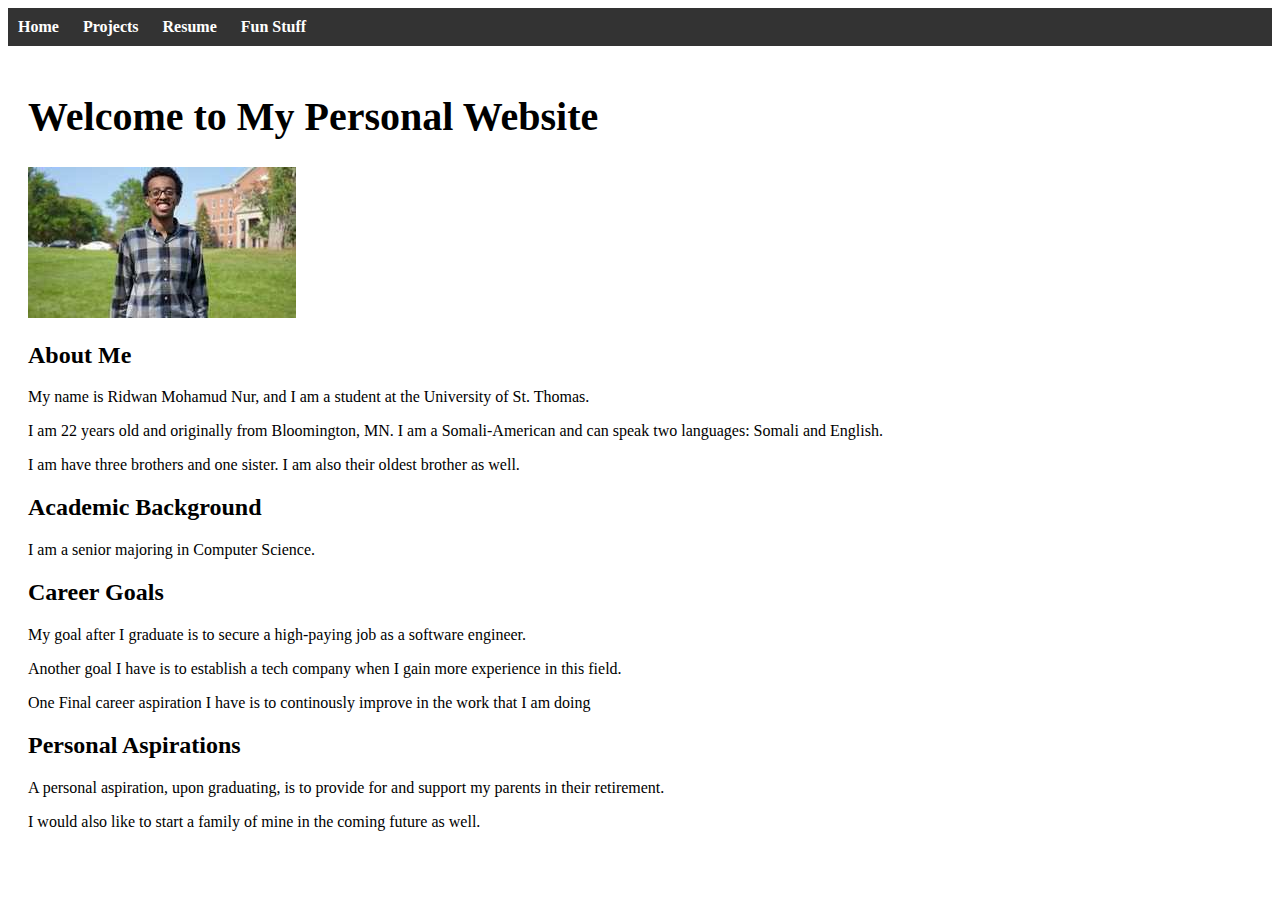
<file: index.html>
<!DOCTYPE html>
<html>
<head>
    <meta charset="utf-8">
    <meta name="viewport" content="width=device-width, initial-scale=1">
    <title>My Personal Website - Home</title>
    <link rel="stylesheet" href="style.css">
</head>
<body>
    <header>
        <nav>
            <ul>
                <li><a href="index.html">Home</a></li>
                <li><a href="projects.html">Projects</a></li>
                <li><a href="resume.html">Resume</a></li>
                <li><a href="fun.html">Fun Stuff</a></li>
            </ul>
        </nav>
    </header>
    <section class="main-content">
        <h1>Welcome to My Personal Website</h1>
        <img src="headshot.jpg" alt="my image">
        <h2>About Me</h2>
        <p>My name is Ridwan Mohamud Nur, and I am a student at the University of St. Thomas.</p>
        <p>I am 22 years old and originally from Bloomington, MN. I am a Somali-American and can speak two languages: Somali and English.</p>
        <p> I am have three brothers and one sister. I am also their oldest brother as well.</p>
        <h2>Academic Background</h2>
        <p>I am a senior majoring in Computer Science.</p>
        <h2>Career Goals</h2>
        <p>My goal after I graduate is to secure a high-paying job as a software engineer.</p>
        <p>Another goal I have is to establish a tech company when I gain more experience in this field.</p>
        <p>One Final career aspiration I have is to continously improve in the work that I am doing</p>
        <h2>Personal Aspirations</h2>
        <p>A personal aspiration, upon graduating, is to provide for and support my parents in their retirement.</p>
        <p>I would also like to start a family of mine in the coming future as well.</p>
    </section>
</body>
</html>
</file>
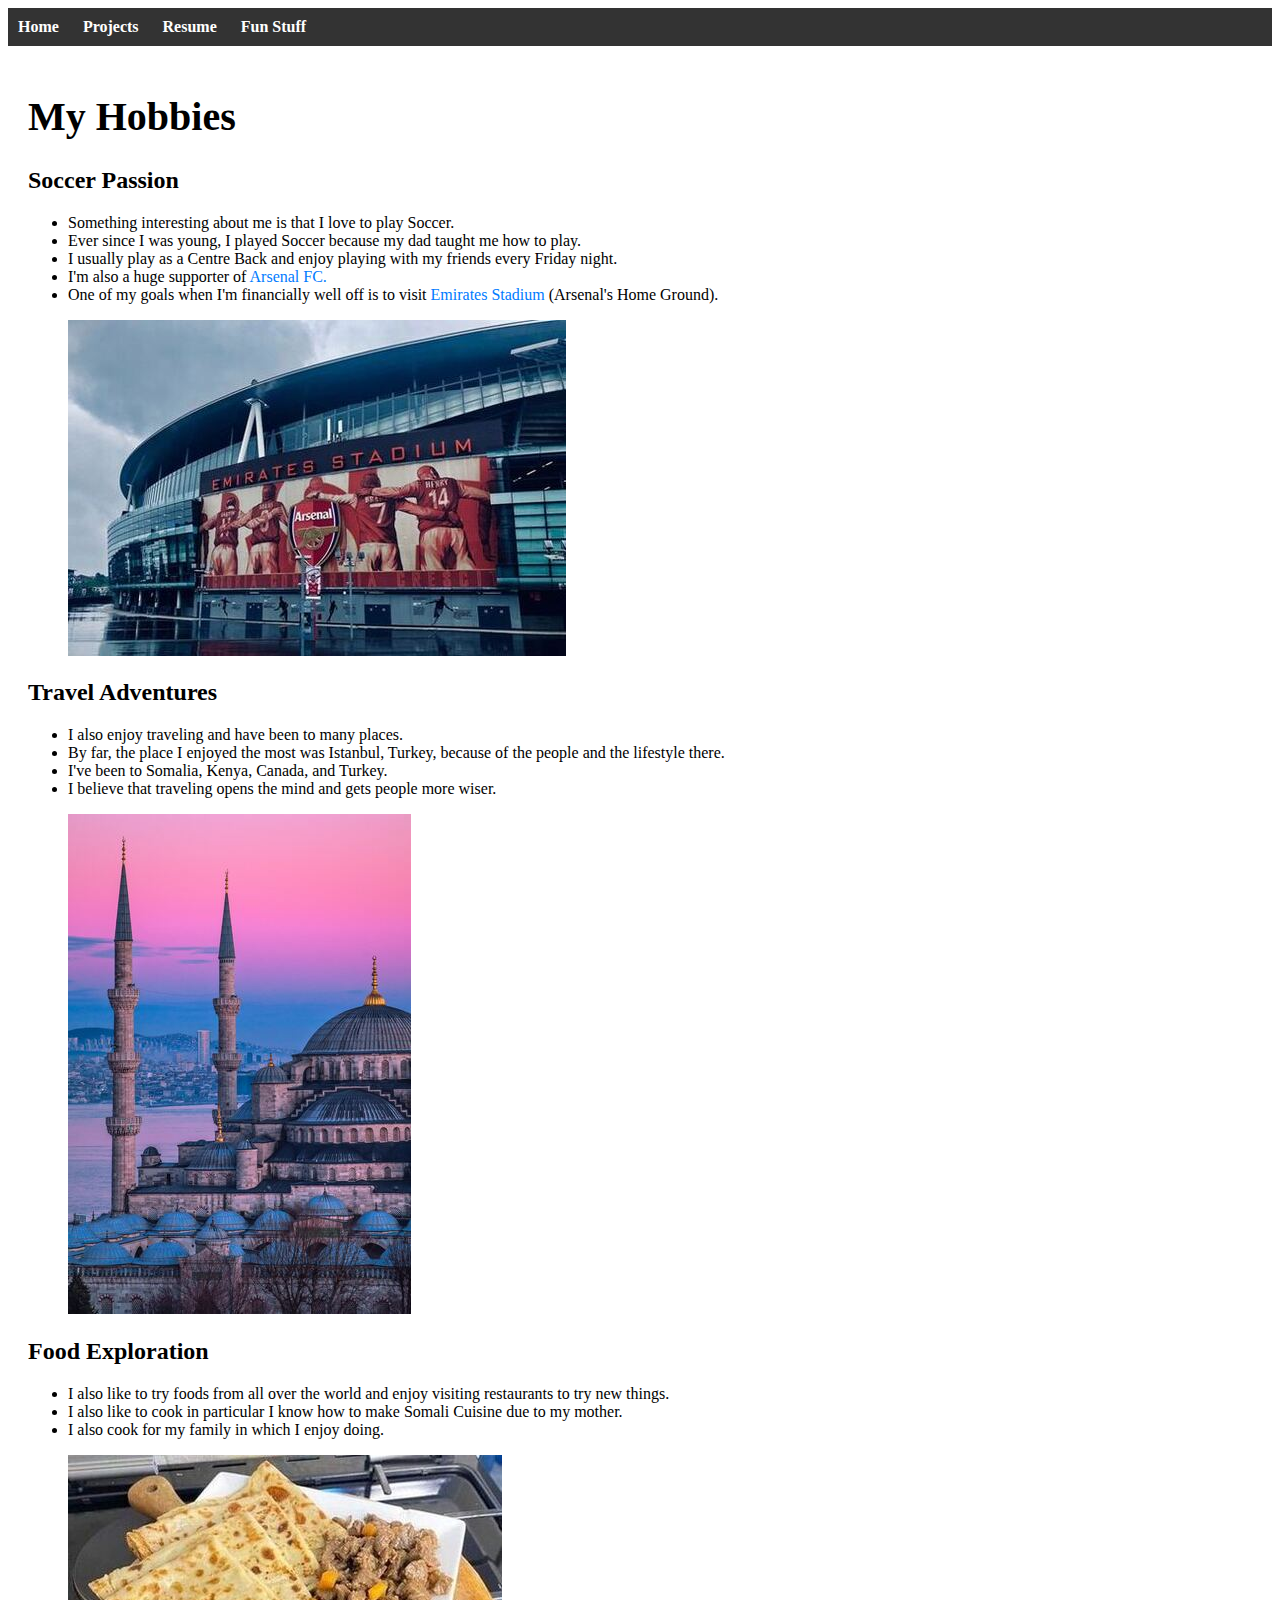
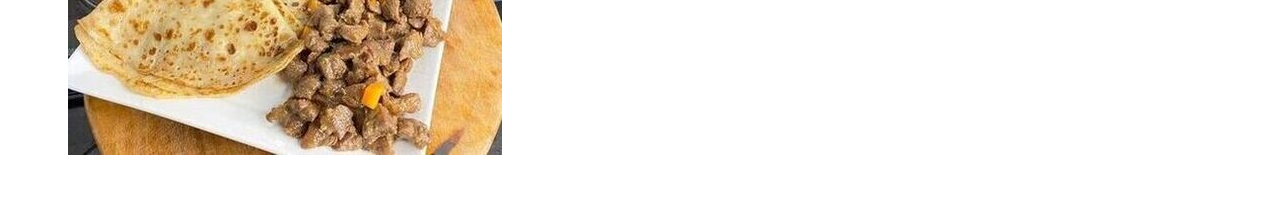
<file: fun.html>
<!DOCTYPE html>
<html lang="en">
<head>
    <meta charset="utf-8">
    <meta name="viewport" content="width=device-width, initial-scale=1">
    <title>My Personal Website - Home</title>
    <link rel="stylesheet" href="style.css">
</head>
<body>
    <header>
        <nav>
            <ul>
                <li><a href="index.html">Home</a></li>
                <li><a href="projects.html">Projects</a></li>
                <li><a href="resume.html">Resume</a></li>
                <li><a href="fun.html">Fun Stuff</a></li>
            </ul>
        </nav>
    </header>
    <section class="main-content">
        <h1>My Hobbies</h1>
        <h2>Soccer Passion</h2>
        <ul>
            <li>Something interesting about me is that I love to play Soccer.</li>
            <li>Ever since I was young, I played Soccer because my dad taught me how to play.</li>
            <li>I usually play as a Centre Back and enjoy playing with my friends every Friday night.</li>
            <li>I'm also a huge supporter of <a href="https://www.arsenal.com/" target="_blank">Arsenal FC.</a></li>
            <li>One of my goals when I'm financially well off is to visit <a href="https://www.arsenal.com/emiratesstadiumseatview" 
            target="_blank">Emirates Stadium </a> (Arsenal's Home Ground).</li>
            <p></p>
            <img src="Arsenal.jpg" alt="Arsenal">
        </ul>
        <h2>Travel Adventures</h2>
        <ul>
            <li>I also enjoy traveling and have been to many places.</li>
            <li>By far, the place I enjoyed the most was Istanbul, Turkey, because of the people and the lifestyle there.</li>
            <li>I've been to Somalia, Kenya, Canada, and Turkey.</li>
            <li>I believe that traveling opens the mind and gets people more wiser.</li>
            <p></p>
            <img src="Turkey.jpg" alt = "Istanbul">
        </ul>
        <h2>Food Exploration</h2>
        <ul>
            <li>I also like to try foods from all over the world and enjoy visiting restaurants to try new things.</li>
            <li>I also like to cook in particular I know how to make Somali Cuisine due to my mother.</li>
            <li>I also cook for my family in which I enjoy doing.</li>
            <p></p>
            <img src="food.jpg" alt = "Food that I made">
        </ul>
    </section>
</body>
</html>
</file>
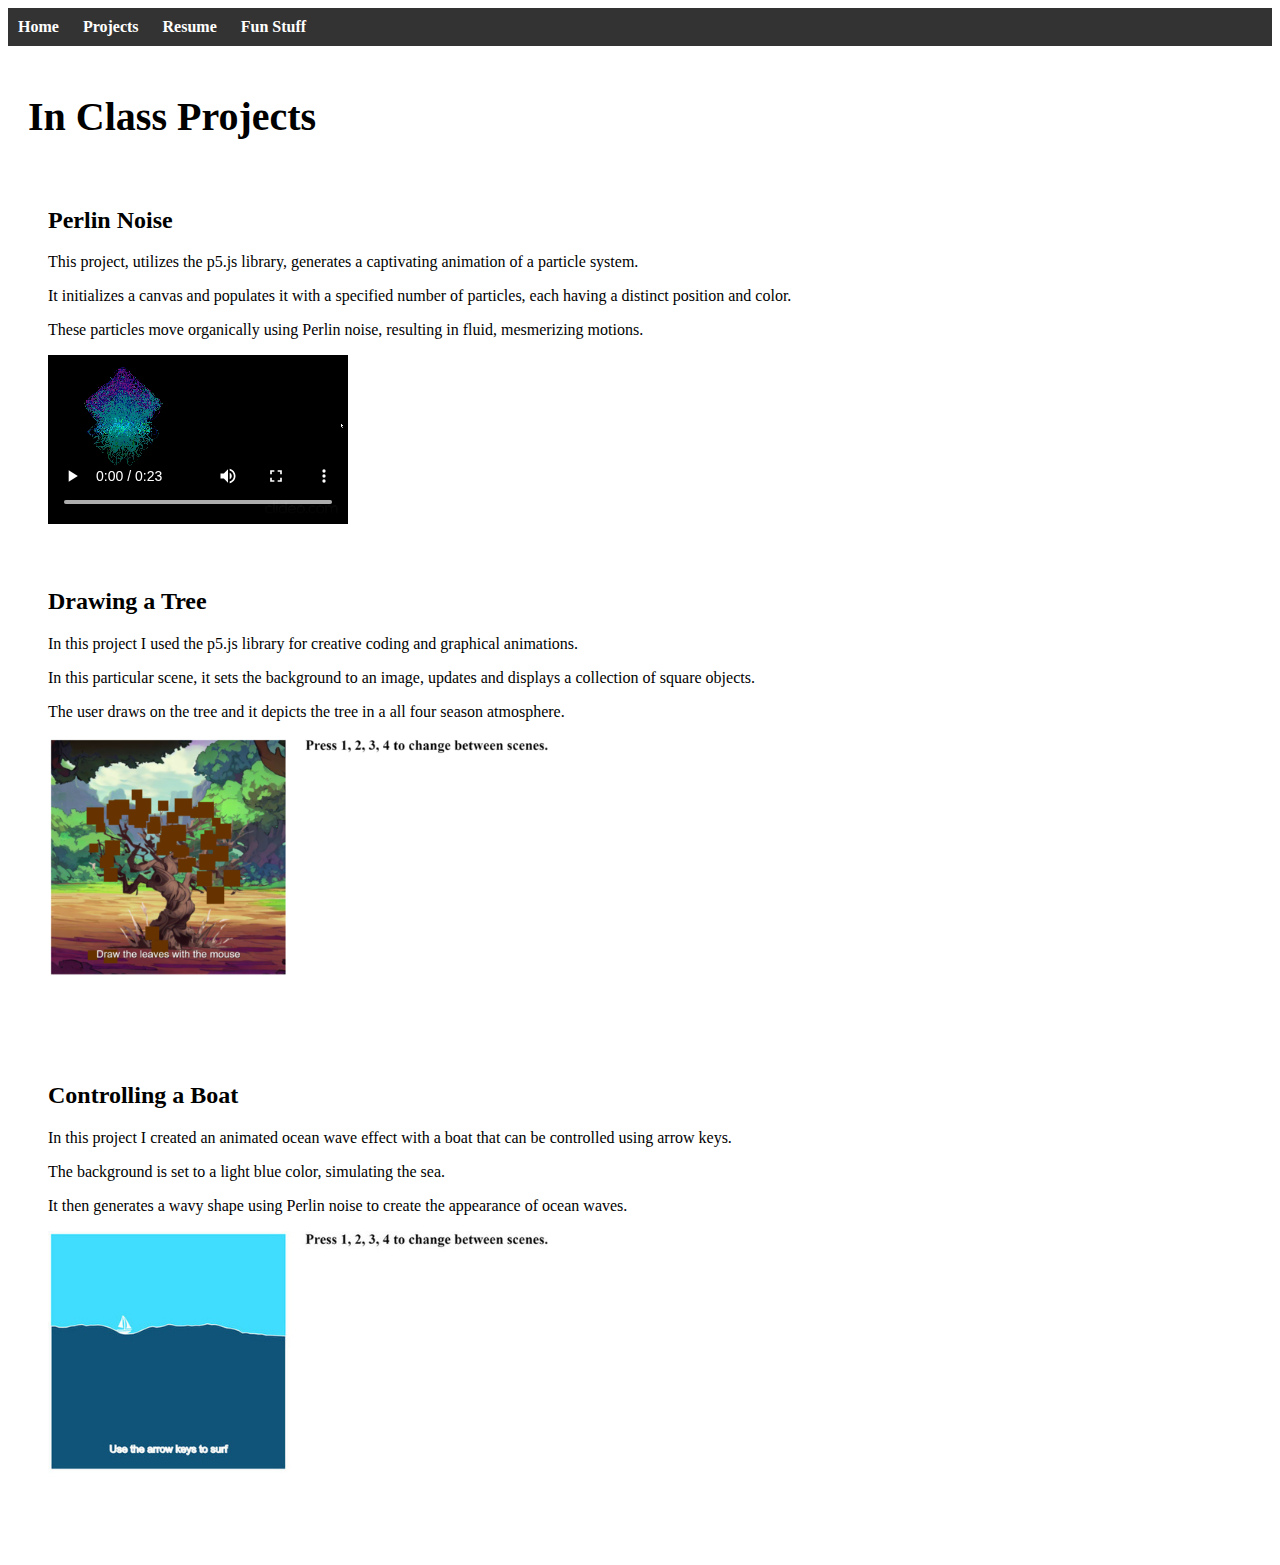
<file: projects.html>
<!DOCTYPE html>
<html lang="en">
<head>
    <meta charset="utf-8">
    <meta name="viewport" content="width=device-width, initial-scale=1">
    <title>My Personal Website - Home</title>
    <link rel="stylesheet" href="style.css">
</head>
<body>
    <header>
        <nav>
            <ul>
                <li><a href="index.html">Home</a></li>
                <li><a href="projects.html">Projects</a></li>
                <li><a href="resume.html">Resume</a></li>
                <li><a href="fun.html">Fun Stuff</a></li>
            </ul>
        </nav>
    </header>
    <section class="main-content">
        <h1>In Class Projects</h1>
        <article class="project">
            <h2>Perlin Noise</h2>
            <p>This project, utilizes the p5.js library, generates a captivating animation of a particle system.</p>
            <p>It initializes a canvas and populates it with a specified number of particles, each having a distinct position and color.</p>
            <p>These particles move organically using Perlin noise, resulting in fluid, mesmerizing motions.</p>
            <video src="project1.mp4" width = "300" controls></video>
        </article>
        <article class="project">
            <h2>Drawing a Tree </h2>
            <p>In this project I used the p5.js library for creative coding and graphical animations.</p>
            <p>In this particular scene, it sets the background to an image, updates and displays a collection of square objects.</p>
            <p>The user draws on the tree and it depicts the tree in a all four season atmosphere.</p>
            <img src="tree.jpg" alt="Project 2" width = "500">
        </article>
        <article class="project">
            <h2>Controlling a Boat</h2>
            <p>In this project I created an animated ocean wave effect with a boat that can be controlled using arrow keys. </p>
            <p>The background is set to a light blue color, simulating the sea.</p>
            <p>It then generates a wavy shape using Perlin noise to create the appearance of ocean waves.</p>
            <img src="boat_1.jpg" alt="Project 3" width = "500">
        </article>
    </section>
</body>
</html>
</file>
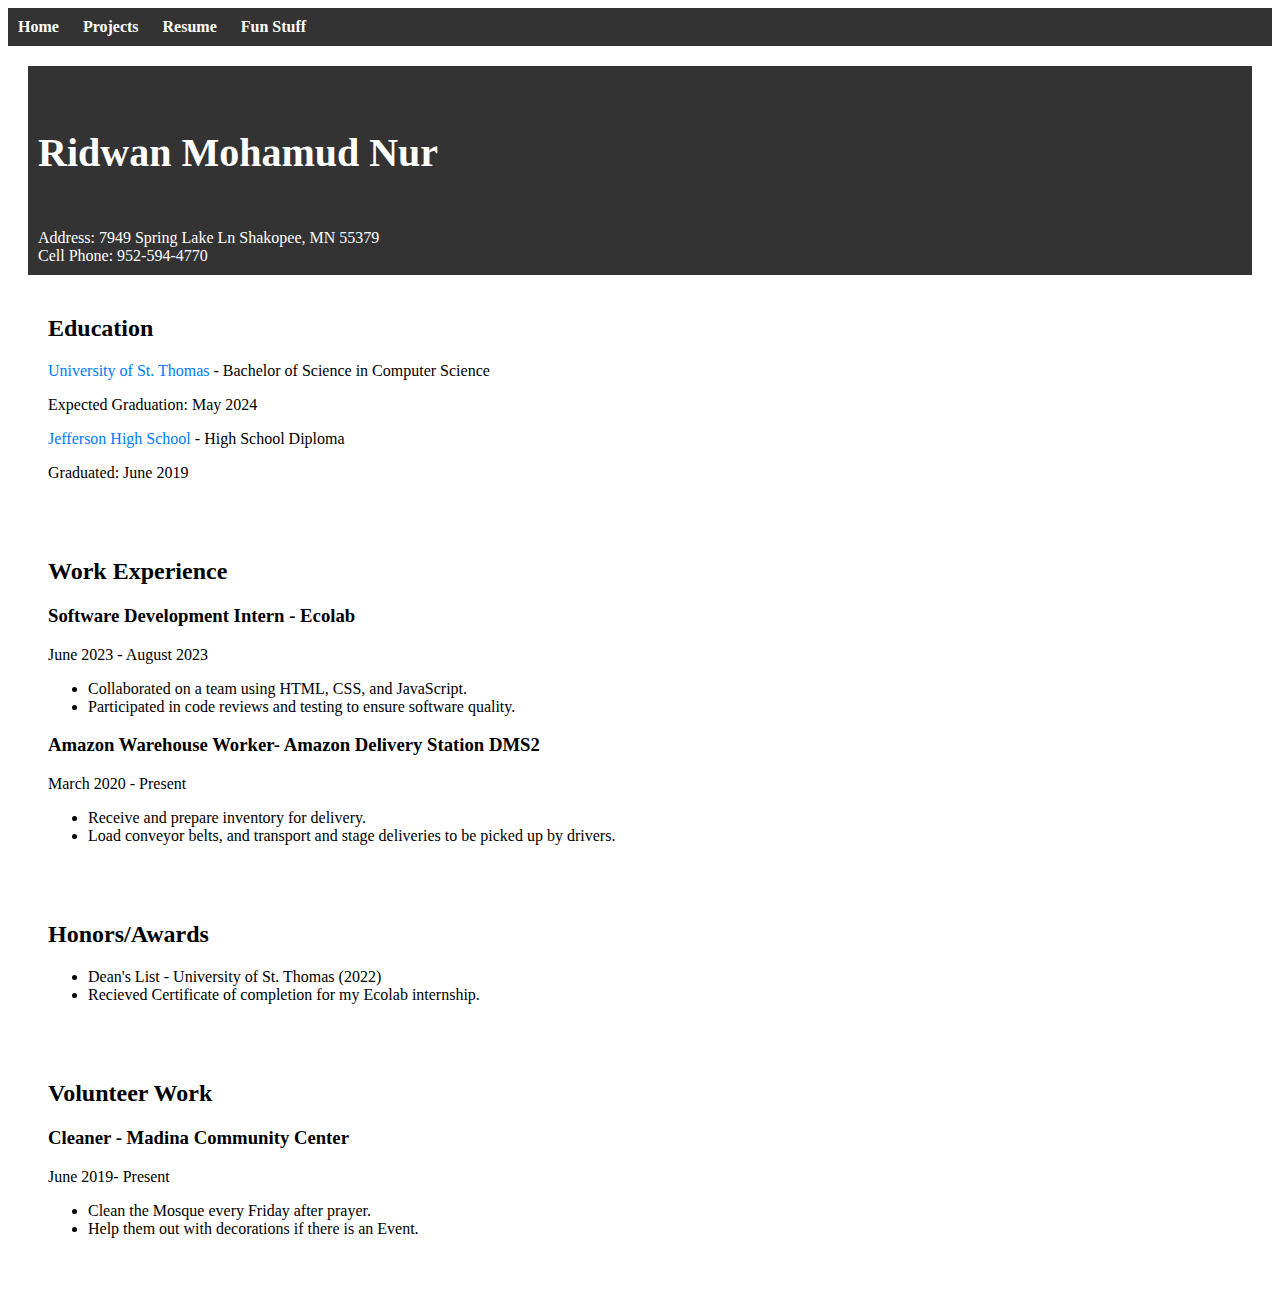
<file: resume.html>
<!DOCTYPE html>
<html lang="en">
<head>
    <meta charset="utf-8">
    <meta name="viewport" content="width=device-width, initial-scale=1.0">
    <title>My Personal Website - Home</title>
    <link rel="stylesheet" href="style.css">
</head>
<body>
    <header>
        <nav>
            <ul>
                <li><a href="index.html">Home</a></li>
                <li><a href="projects.html">Projects</a></li>
                <li><a href="resume.html">Resume</a></li>
                <li><a href="fun.html">Fun Stuff</a></li>
            </ul>
        </nav>
    </header>
    <section class="main-content">
        <header>
        <h4>Ridwan Mohamud Nur</h4>
        <p1>Address: 7949 Spring Lake Ln Shakopee, MN 55379<br>Cell Phone: 952-594-4770</p1>
        
    </header>
    <section class="education">
        <h2>Education</h2>
        <p><a href="https://stthomas.edu" target="_blank">University of St. Thomas</a> - Bachelor of Science in Computer Science</p>
        <p>Expected Graduation: May 2024</p>
        <p><a href="https://www.bloomington.k12.mn.us/jhs" target="_blank">Jefferson High School</a> - High School Diploma</p>
        <p>Graduated: June 2019</p>
    </section>
    <section class="experience">
        <h2>Work Experience</h2>
        <h3>Software Development Intern - Ecolab</h3>
        <p>June 2023 - August 2023</p>
        <ul>
            <li>Collaborated on a team  using HTML, CSS, and JavaScript.</li>
            <li>Participated in code reviews and testing to ensure software quality.</li>
        </ul>
        <h3>Amazon Warehouse Worker- Amazon Delivery Station DMS2</h3>
        <p>March 2020 - Present</p>
        <ul>
            <li>Receive and prepare inventory for delivery.</li>
            <li>Load conveyor belts, and transport and stage deliveries to be picked up by drivers.</li>
        </ul>
    </section>
    <section class="awards">
        <h2>Honors/Awards</h2>
        <ul>
            <li>Dean's List - University of St. Thomas (2022)</li>
            <li>Recieved Certificate of completion for my Ecolab internship.</li>
        </ul>
    </section>
    <section class="Volunteering">
        <h2>Volunteer Work</h2>
        <h3>Cleaner - Madina Community Center</h3>
        <p>June 2019- Present</p>
        <ul>
            <li>Clean the Mosque every Friday after prayer.</li>
            <li>Help them out with decorations if there is an Event.</li>
        </ul>
    </section>
</body>
</html>
</file>
<file: style.css>
header {
    background-color: #333;
    color: #fff;
    padding: 10px;
}

nav ul {
    list-style: none;
    margin: 0;
    padding: 0;
}

nav ul li {
    display: inline;
    margin-right: 20px;
}

nav a {
    text-decoration: none;
    color: #fff;
    font-weight: bold;
}

/* Main content styles */
.main-content, .project , .education, .experience, .awards, .Volunteering{
    padding: 20px;
}




html {
    font-size: 16px; 
}


h1 {
    font-size: 2.5rem; 
    color:black
}

h2 {
    font-size: 1.5rem; 
    color:black
}

p {
    font-size: 1rem; 
    color: black;
}
p1{
    font-size: 1rem; 
    color: white;
}
h3{
    font-size: 1.0 rem;
}
h4{
    font-size: 2.5rem;
    color:#fff
}

/* Responsive styles for smaller screens */
@media (max-width: 768px) {
    html {
        font-size: 14px; 
    }

    h1 {
        font-size: 2.0rem; 
    }

    h2 {
        font-size: 1.75rem; 
    }
    h3{
        font-size: 1.5rem;
    }
    h4{
        font-size: 2.0rem;
        color:#fff
    }

    p {
        font-size: 0.875rem; 
        color:black
    }
    video {
        width: 100%;
    }
    img {
        max-width: 100%;
        height: auto;
    }
}




a {
    text-decoration: none;
    color: #007bff; 
}

a:hover {
    text-decoration: underline;
}
</file>
